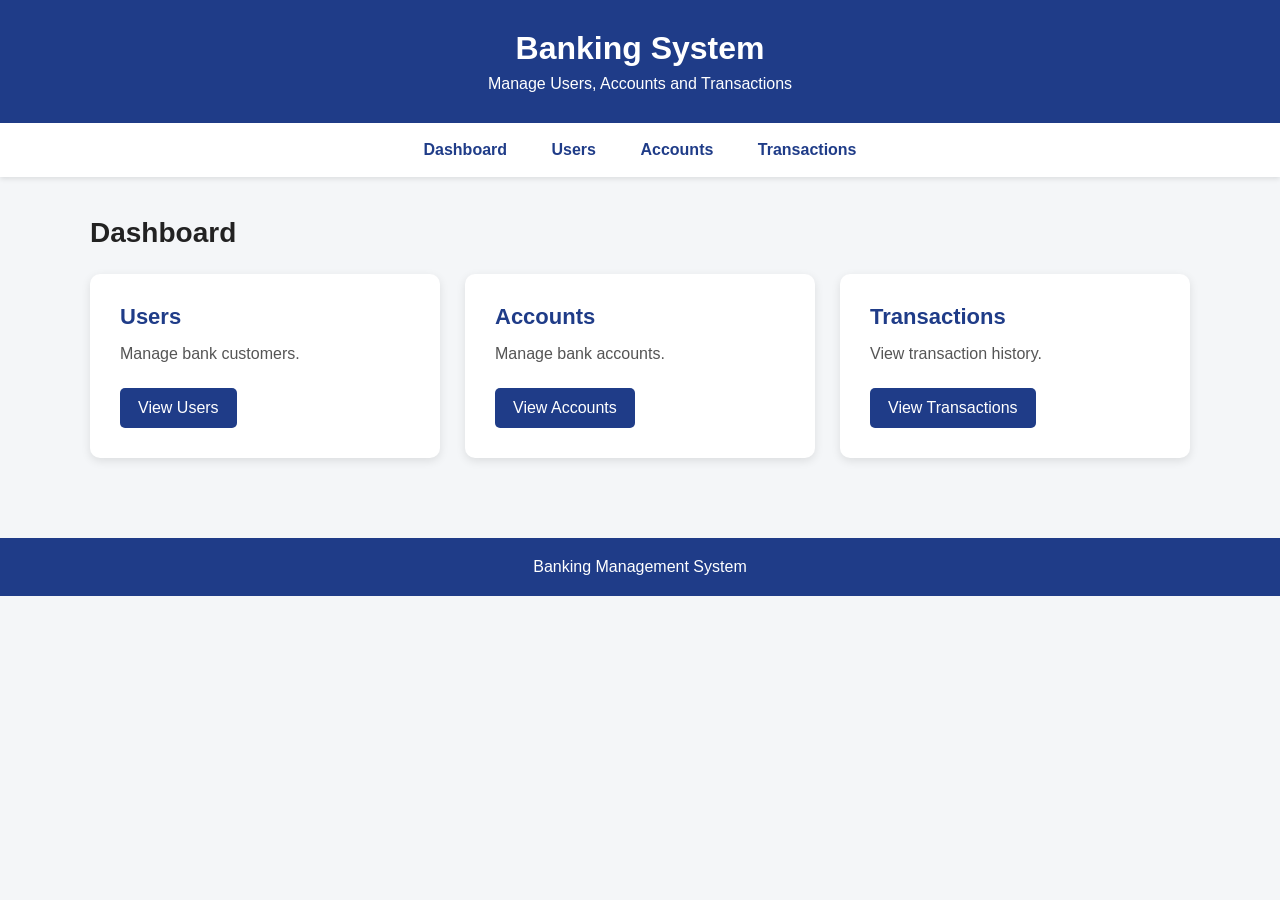
<file: frontend/index.html>
<!DOCTYPE html>
<html lang="en">

<head>
    <meta charset="UTF-8">
    <meta name="viewport" content="width=device-width, initial-scale=1.0">

    <title>Banking System</title>

    <link rel="stylesheet" href="style.css">
</head>

<body>

    <header>
        <h1>Banking System</h1>
        <p>Manage Users, Accounts and Transactions</p>
    </header>

    <nav>
        <a href="index.html">Dashboard</a>
        <a href="users.html">Users</a>
        <a href="accounts.html">Accounts</a>
        <a href="transactions.html">Transactions</a>
    </nav>

    <main>

        <h2>Dashboard</h2>

        <div class="cards">

            <div class="card">
                <h3>Users</h3>
                <p>Manage bank customers.</p>

                <a href="users.html">
                    View Users
                </a>
            </div>


            <div class="card">
                <h3>Accounts</h3>
                <p>Manage bank accounts.</p>

                <a href="accounts.html">
                    View Accounts
                </a>
            </div>


            <div class="card">
                <h3>Transactions</h3>
                <p>View transaction history.</p>

                <a href="transactions.html">
                    View Transactions
                </a>
            </div>

        </div>

    </main>


    <footer>
        <p>Banking Management System</p>
    </footer>

</body>

</html>
</file>
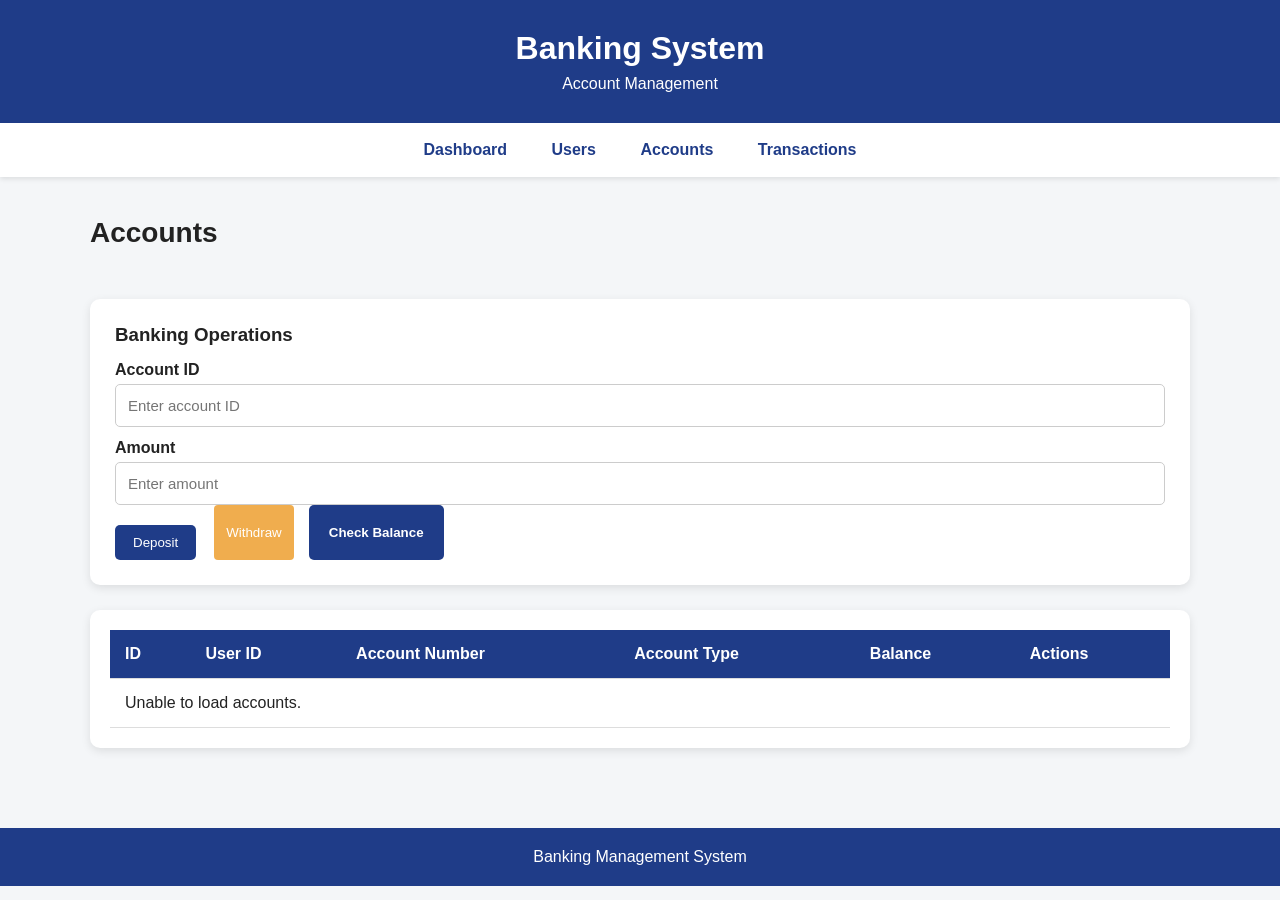
<file: frontend/accounts.html>
<!DOCTYPE html>
<html lang="en">
<head>
    <meta charset="UTF-8">
    <meta name="viewport" content="width=device-width, initial-scale=1.0">
    <title>Accounts - Banking System</title>
    <link rel="stylesheet" href="style.css">
    <script src="app.js" defer></script>
</head>
<body>

<header>
    <h1>Banking System</h1>
    <p>Account Management</p>
</header>

<nav>
    <a href="index.html">Dashboard</a>
    <a href="users.html">Users</a>
    <a href="accounts.html">Accounts</a>
    <a href="transactions.html">Transactions</a>
</nav>

<main>

    <div class="page-header">
        <h2>Accounts</h2>
    </div>

    <div class="operations-container">

        <h3>Banking Operations</h3>

        <label>Account ID</label>
        <input type="number" id="operationAccountId" placeholder="Enter account ID">

        <label>Amount</label>
        <input type="number" id="operationAmount" placeholder="Enter amount">

        <div class="operation-buttons">

            <button class="save-button" onclick="depositMoney()">
                Deposit
            </button>

            <button class="edit-button" onclick="withdrawMoney()">
                Withdraw
            </button>

            <button class="add-button" onclick="checkBalance()">
                Check Balance
            </button>

        </div>

    </div>

    <div class="table-container">

        <table>

            <thead>
                <tr>
                    <th>ID</th>
                    <th>User ID</th>
                    <th>Account Number</th>
                    <th>Account Type</th>
                    <th>Balance</th>
                    <th>Actions</th>
                </tr>
            </thead>

            <tbody id="accountsTableBody"></tbody>

        </table>

    </div>

</main>

<footer>
    <p>Banking Management System</p>
</footer>

</body>
</html>
</file>
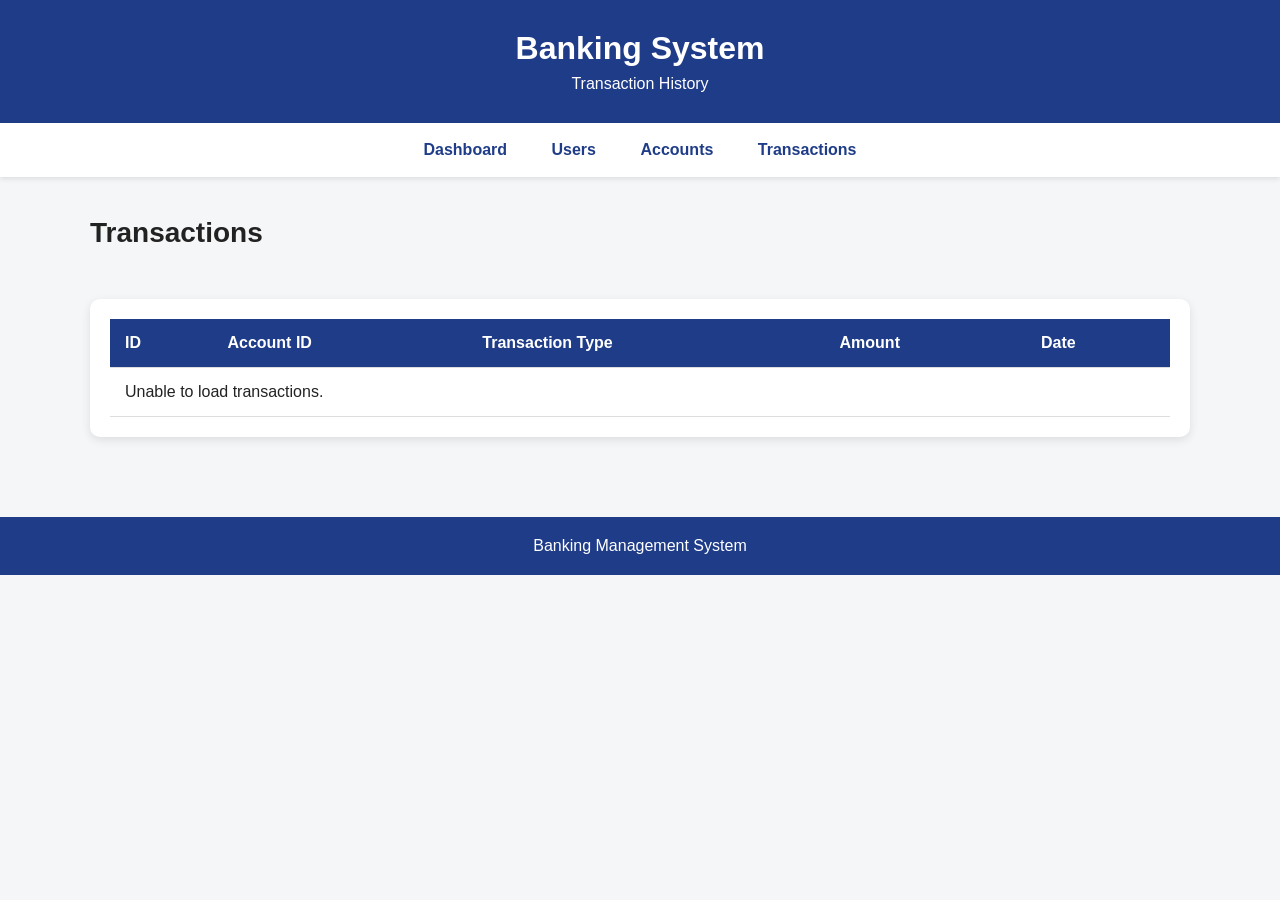
<file: frontend/transactions.html>
<!DOCTYPE html>
<html lang="en">

<head>
    <meta charset="UTF-8">
    <meta name="viewport" content="width=device-width, initial-scale=1.0">

    <title>Transactions - Banking System</title>

    <link rel="stylesheet" href="style.css">
    <script src="app.js" defer></script>
</head>

<body>

<header>
    <h1>Banking System</h1>
    <p>Transaction History</p>
</header>

<nav>
    <a href="index.html">Dashboard</a>
    <a href="users.html">Users</a>
    <a href="accounts.html">Accounts</a>
    <a href="transactions.html">Transactions</a>
</nav>

<main>

    <div class="page-header">
        <h2>Transactions</h2>
    </div>

    <div class="table-container">

        <table>

            <thead>
                <tr>
                    <th>ID</th>
                    <th>Account ID</th>
                    <th>Transaction Type</th>
                    <th>Amount</th>
                    <th>Date</th>
                </tr>
            </thead>

            <tbody id="transactionsTableBody"></tbody>

        </table>

    </div>

</main>

<footer>
    <p>Banking Management System</p>
</footer>

</body>

</html>
</file>
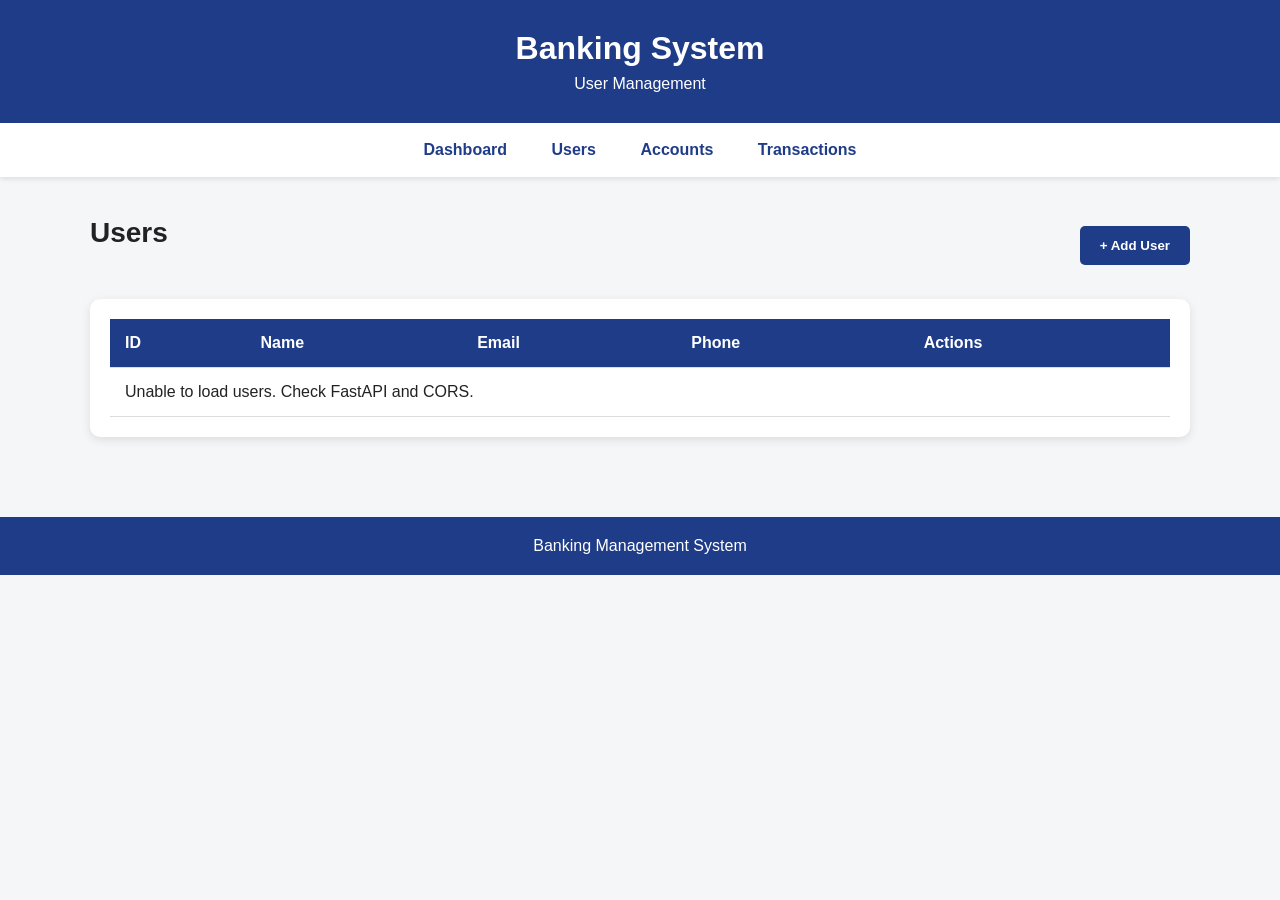
<file: frontend/users.html>
<!DOCTYPE html>
<html lang="en">

<head>

    <meta charset="UTF-8">

    <meta name="viewport"
          content="width=device-width, initial-scale=1.0">

    <title>Users - Banking System</title>

    <link rel="stylesheet" href="style.css">

    <script src="app.js" defer></script>

</head>

<body>

    <header>

        <h1>Banking System</h1>

        <p>User Management</p>

    </header>


    <nav>

        <a href="index.html">Dashboard</a>

        <a href="users.html">Users</a>

        <a href="accounts.html">Accounts</a>

        <a href="transactions.html">Transactions</a>

    </nav>


    <main>

        <div class="page-header">

            <h2>Users</h2>

            <button
                class="add-button"
                onclick="showUserForm()">

                + Add User

            </button>

        </div>


        <div
            id="userForm"
            class="form-container">

            <h3 id="userFormTitle">
                Add New User
            </h3>


            <form onsubmit="saveUser(event)">

                <input
                    type="hidden"
                    id="editUserId">


                <label>Name</label>

                <input
                    type="text"
                    id="userName"
                    placeholder="Enter name"
                    required>


                <label>Email</label>

                <input
                    type="email"
                    id="userEmail"
                    placeholder="Enter email"
                    required>


                <label>Phone</label>

                <input
                    type="text"
                    id="userPhone"
                    placeholder="Enter phone number"
                    required>


                <button
                    type="submit"
                    class="save-button">

                    Save User

                </button>


                <button
                    type="button"
                    class="cancel-button"
                    onclick="hideUserForm()">

                    Cancel

                </button>

            </form>

        </div>


        <div class="table-container">

            <table>

                <thead>

                    <tr>

                        <th>ID</th>

                        <th>Name</th>

                        <th>Email</th>

                        <th>Phone</th>

                        <th>Actions</th>

                    </tr>

                </thead>


                <tbody id="usersTableBody">

                </tbody>

            </table>

        </div>

    </main>


    <footer>

        <p>Banking Management System</p>

    </footer>

</body>

</html>
</file>
<file: frontend/style.css>
* {
    margin: 0;
    padding: 0;
    box-sizing: border-box;
}


body {
    font-family: Arial, sans-serif;
    background-color: #f4f6f8;
    color: #222;
}


header {
    background-color: #1f3c88;
    color: white;
    text-align: center;
    padding: 30px;
}


header h1 {
    font-size: 32px;
    margin-bottom: 8px;
}


header p {
    font-size: 16px;
}


nav {
    background-color: white;
    padding: 18px;
    text-align: center;
    box-shadow: 0 2px 5px rgba(0, 0, 0, 0.1);
}


nav a {
    color: #1f3c88;
    text-decoration: none;
    margin: 0 20px;
    font-weight: bold;
}


nav a:hover {
    color: #162d66;
}


main {
    width: 90%;
    max-width: 1100px;
    margin: 40px auto;
}


main h2 {
    margin-bottom: 25px;
    font-size: 28px;
}


.cards {
    display: flex;
    gap: 25px;
    flex-wrap: wrap;
}


.card {
    background-color: white;
    flex: 1;
    min-width: 250px;
    padding: 30px;
    border-radius: 10px;
    box-shadow: 0 3px 10px rgba(0, 0, 0, 0.1);
}


.card h3 {
    color: #1f3c88;
    margin-bottom: 15px;
    font-size: 22px;
}


.card p {
    margin-bottom: 25px;
    color: #555;
}


.card a {
    display: inline-block;
    background-color: #1f3c88;
    color: white;
    text-decoration: none;
    padding: 11px 18px;
    border-radius: 5px;
}


.card a:hover {
    background-color: #162d66;
}


.page-header {
    display: flex;
    justify-content: space-between;
    align-items: center;
    margin-bottom: 25px;
}


.add-button {
    background-color: #1f3c88;
    color: white;
    border: none;
    padding: 12px 20px;
    border-radius: 5px;
    cursor: pointer;
    font-weight: bold;
}


.add-button:hover {
    background-color: #162d66;
}


.table-container {
    background-color: white;
    padding: 20px;
    border-radius: 10px;
    overflow-x: auto;
    box-shadow: 0 3px 10px rgba(0, 0, 0, 0.1);
}


table {
    width: 100%;
    border-collapse: collapse;
}


th,
td {
    padding: 15px;
    text-align: left;
    border-bottom: 1px solid #ddd;
}


th {
    background-color: #1f3c88;
    color: white;
}


tr:hover {
    background-color: #f5f5f5;
}


.edit-button,
.delete-button {
    border: none;
    padding: 8px 12px;
    border-radius: 4px;
    cursor: pointer;
    margin-right: 5px;
}


.edit-button {
    background-color: #f0ad4e;
    color: white;
}


.delete-button {
    background-color: #d9534f;
    color: white;
}


.form-container {
    display: none;
    background-color: white;
    padding: 25px;
    margin-bottom: 25px;
    border-radius: 10px;
    box-shadow: 0 3px 10px rgba(0, 0, 0, 0.1);
}


.form-container h3 {
    margin-bottom: 20px;
}


.form-container label,
.operations-container label {
    display: block;
    margin-top: 12px;
    margin-bottom: 5px;
    font-weight: bold;
}


.form-container input,
.operations-container input {
    width: 100%;
    padding: 12px;
    border: 1px solid #ccc;
    border-radius: 5px;
    font-size: 15px;
}


.save-button,
.cancel-button {
    border: none;
    padding: 10px 18px;
    border-radius: 5px;
    cursor: pointer;
    margin-top: 20px;
    margin-right: 8px;
}


.save-button {
    background-color: #1f3c88;
    color: white;
}


.save-button:hover {
    background-color: #162d66;
}


.cancel-button {
    background-color: #777;
    color: white;
}


.cancel-button:hover {
    background-color: #555;
}


.operations-container {
    background-color: white;
    padding: 25px;
    margin-bottom: 25px;
    border-radius: 10px;
    box-shadow: 0 3px 10px rgba(0, 0, 0, 0.1);
}


.operations-container h3 {
    margin-bottom: 15px;
}


.operation-buttons {
    display: flex;
    gap: 10px;
    flex-wrap: wrap;
}


footer {
    margin-top: 80px;
    background-color: #1f3c88;
    color: white;
    text-align: center;
    padding: 20px;
}
</file>
